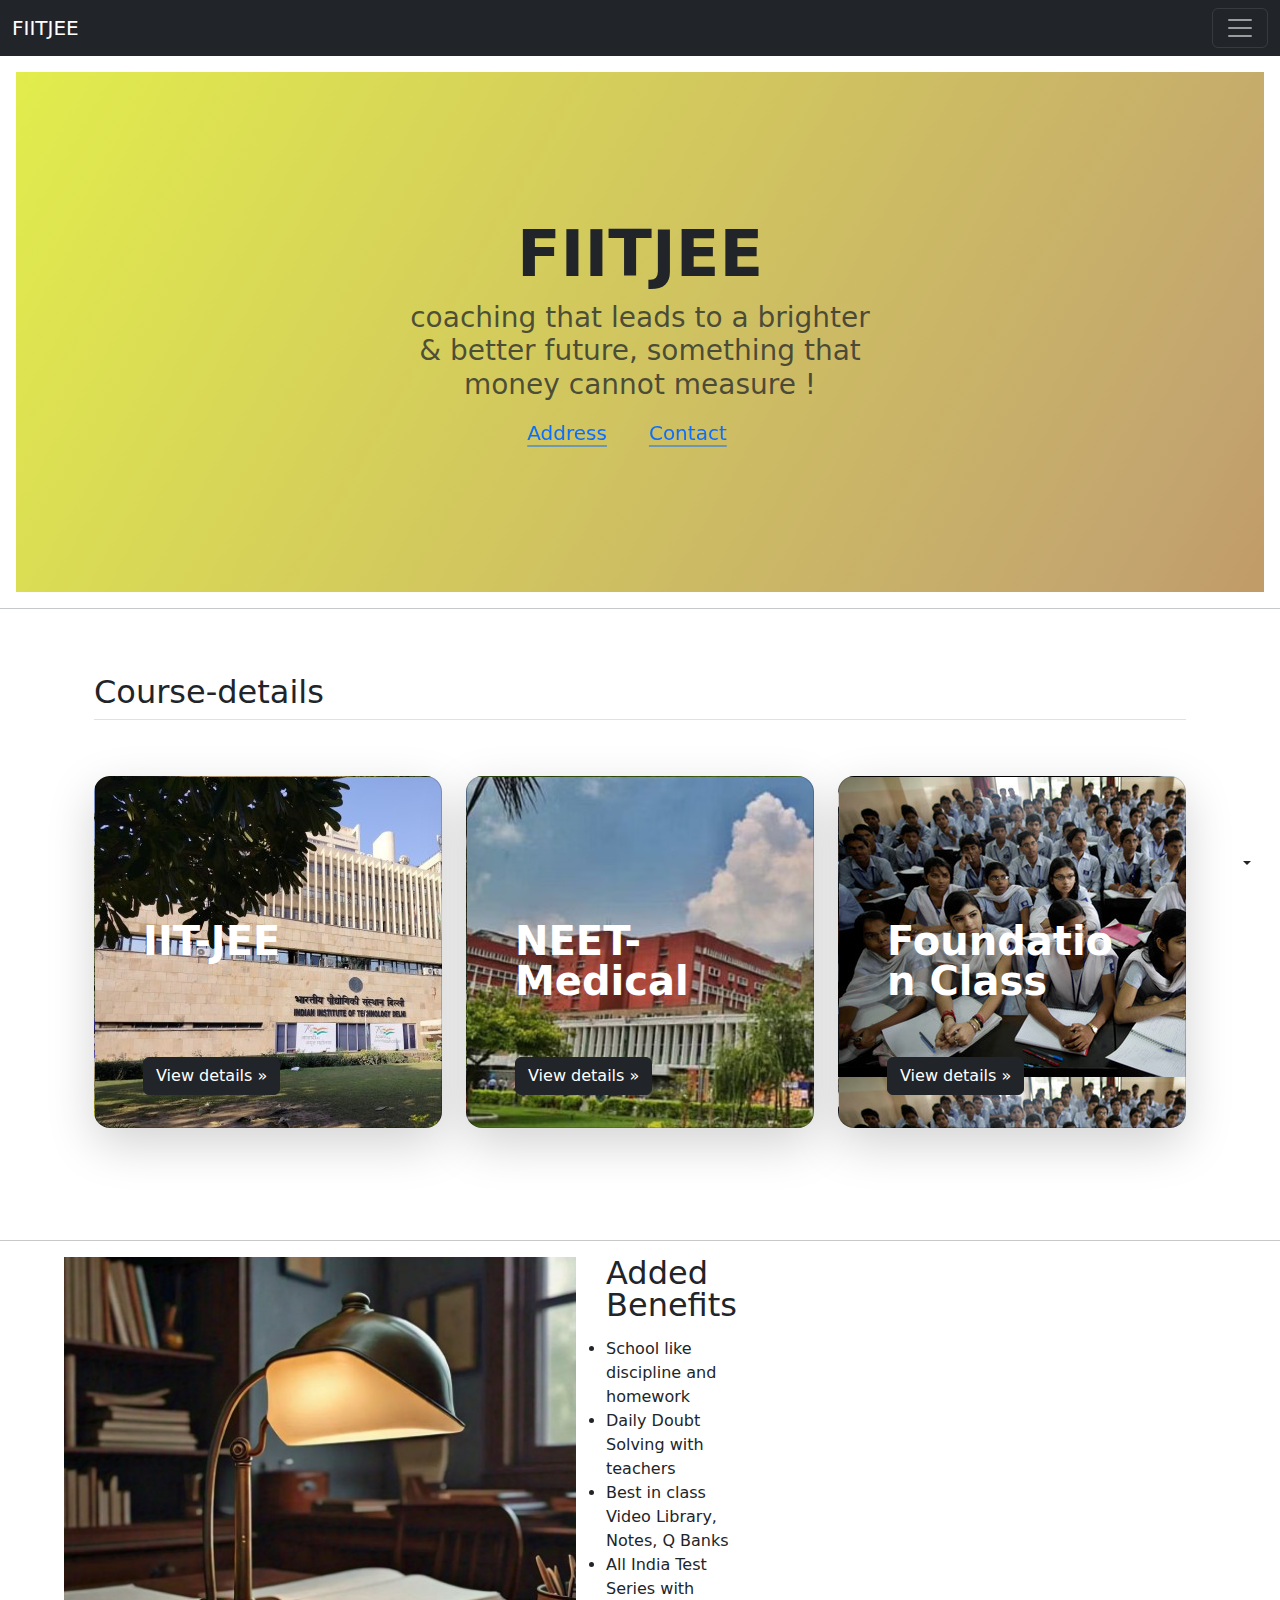
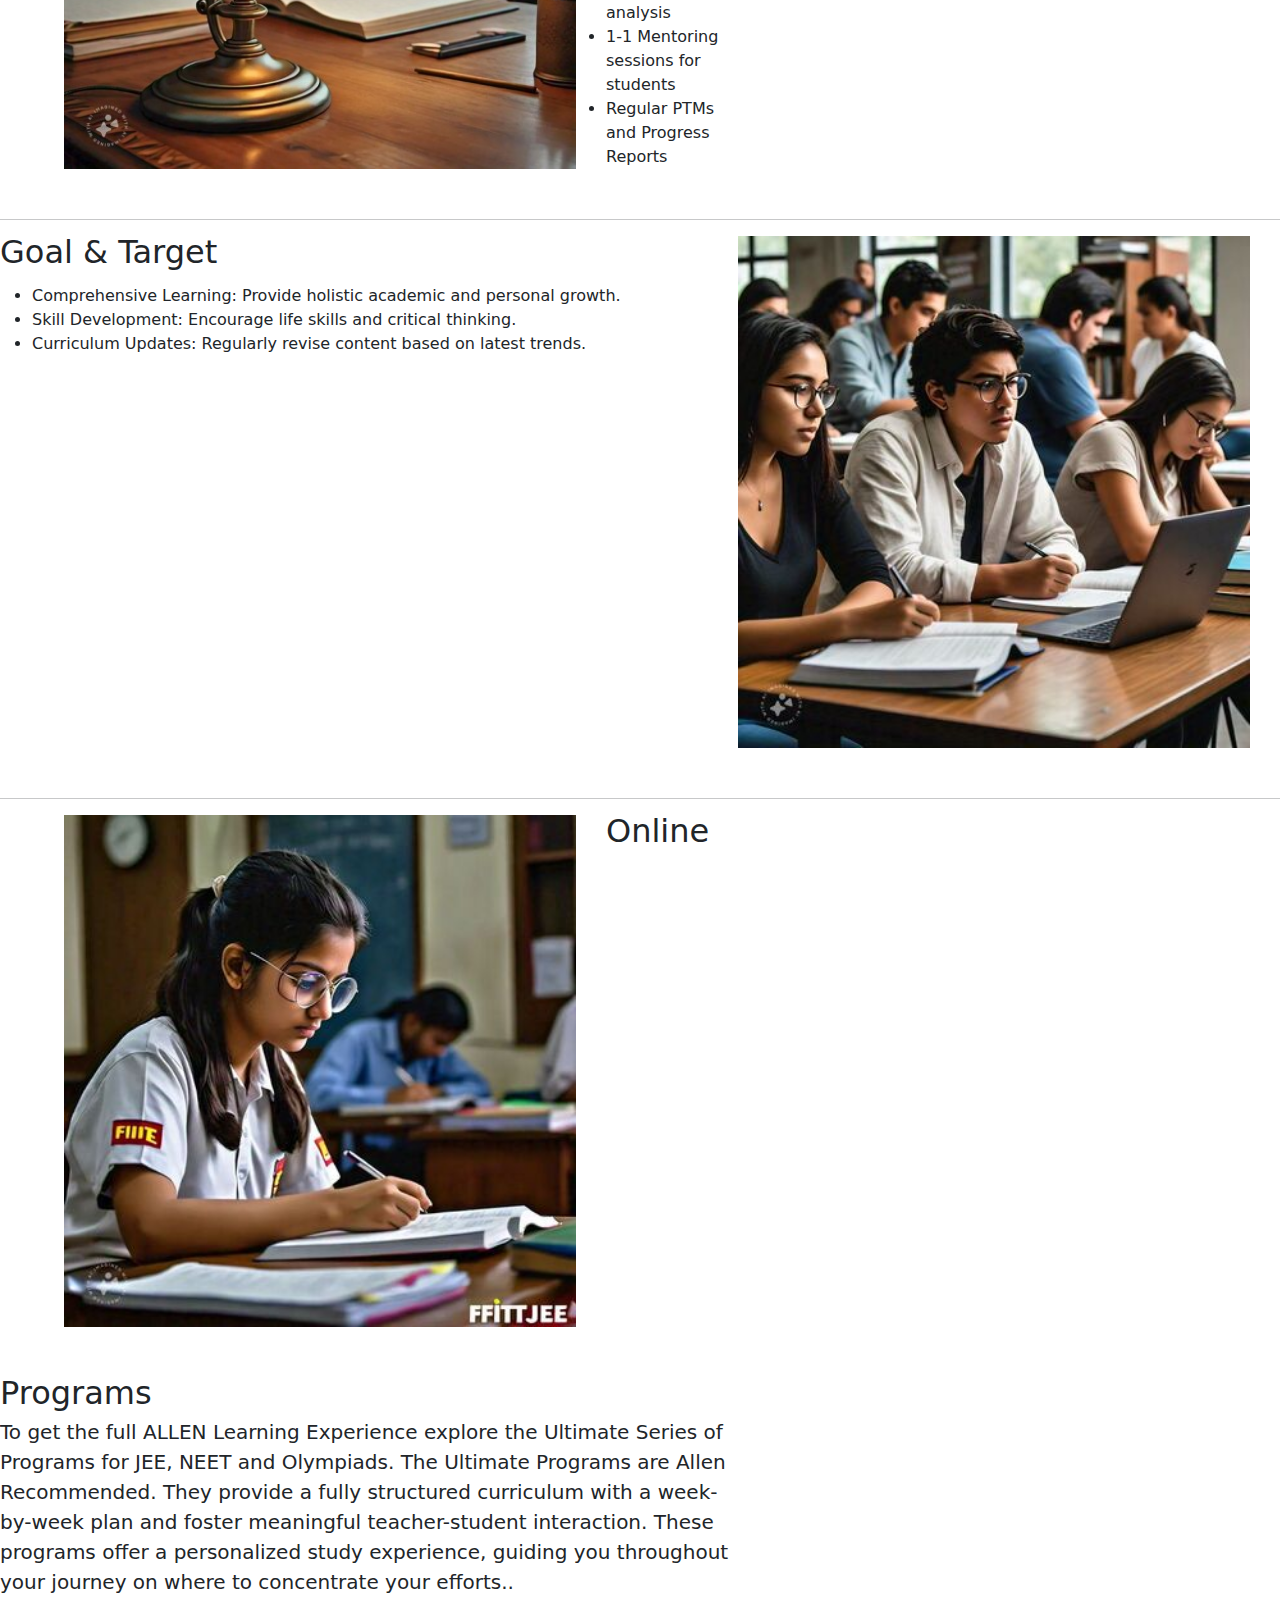
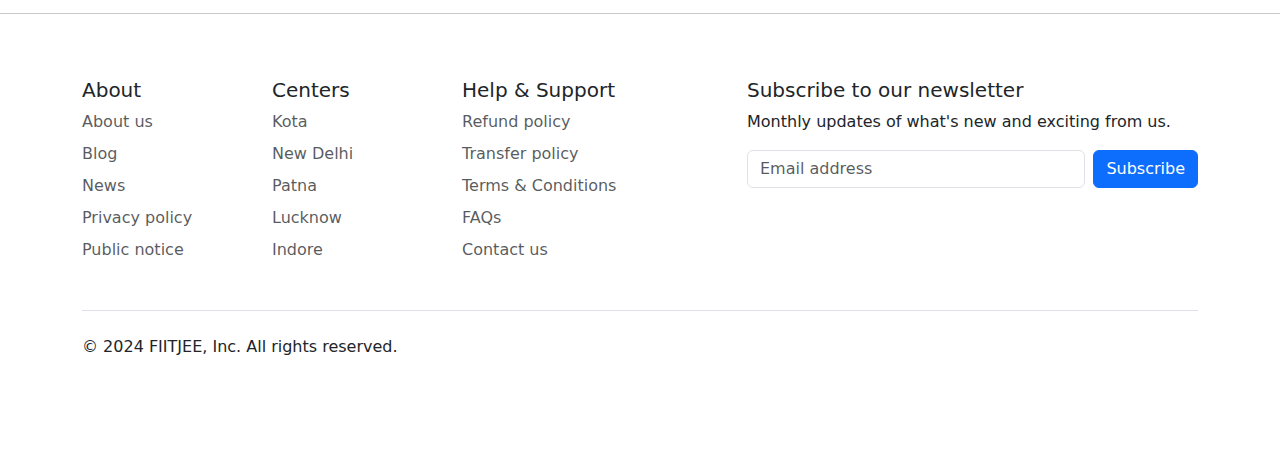
<file: index.html>
<!DOCTYPE html>
<html lang="en">
    <head>
        <meta charset="UTF-8">
        <meta name="viewport" content="width=device-width, initial-scale=1.0">
        <title>Coaching Class</title>
        <link rel="stylesheet" href="./style.css">
        <link href="https://cdn.jsdelivr.net/npm/bootstrap@5.3.3/dist/css/bootstrap.min.css" 
        rel="stylesheet" integrity="sha384-QWTKZyjpPEjISv5WaRU9OFeRpok6YctnYmDr5pNlyT2bRjXh0JMhjY6hW+ALEwIH" crossorigin="anonymous">
    </head>
    <body>
      <div class="dropdown position-fixed bottom-0 end-0 mb-3 me-3 bd-mode-toggle">
        <button class="btn btn-bd-primary py-2 dropdown-toggle d-flex align-items-center" id="bd-theme" type="button" aria-expanded="false" data-bs-toggle="dropdown" aria-label="Toggle theme (light)">
          <svg class="bi my-1 theme-icon-active" width="1em" height="1em"><use href="#sun"></use></svg>
          <span class="visually-hidden" id="bd-theme-text">Toggle theme</span>
        </button>
        <ul class="dropdown-menu dropdown-menu-end shadow" aria-labelledby="bd-theme-text" style="color: blue;">
          <li>
            <button type="button" class="dropdown-item d-flex align-items-center active" data-bs-theme-value="light" aria-pressed="true">
              <svg class="bi me-2 opacity-50" width="1em" height="1em"><use href=""></use></svg>
              Light
              <svg class="bi ms-auto d-none" width="1em" height="1em"><use href="#check2"></use></svg>
            </button>
          </li>
          <li>
            <button type="button" class="dropdown-item d-flex align-items-center" data-bs-theme-value="dark" aria-pressed="false">
              <svg class="bi me-2 opacity-50" width="1em" height="1em"><use href="#moon-stars-fill"></use></svg>
              Dark
              <svg class="bi ms-auto d-none" width="1em" height="1em"><use href="#check2"></use></svg>
            </button>
          </li>
          <li>
            <button type="button" class="dropdown-item d-flex align-items-center" data-bs-theme-value="auto" aria-pressed="false">
              <svg class="bi me-2 opacity-50" width="1em" height="1em"><use href="#circle-half"></use></svg>
              Auto
              <svg class="bi ms-auto d-none" width="1em" height="1em"><use href="#check2"></use></svg>
            </button>
          </li>
        </ul>
      </div>
      <nav class="navbar navbar-expand-xxl navbar-dark bg-dark" aria-label="Seventh navbar example">
        <div class="container-fluid">
          
          
          <a class="navbar-brand" href="#"> FIITJEE</a>
          <button class="navbar-toggler" type="button" data-bs-toggle="collapse" data-bs-target="#navbarsExampleXxl" aria-controls="navbarsExampleXxl" aria-expanded="false" aria-label="Toggle navigation">
            <span class="navbar-toggler-icon"></span>
          </button>
    
          <div class="collapse navbar-collapse" id="navbarsExampleXxl">
            <ul class="navbar-nav me-auto mb-2 mb-xl-0">
              <li class="nav-item">
                <a class="nav-link active" aria-current="page" href="#">Home</a>
              </li>
              <li class="nav-item dropdown"></li>
                <a class="nav-link dropdown-toggle" href="#" data-bs-toggle="dropdown" aria-expanded="false">Admission</a>
                <ul class="dropdown-menu">
                  <li><a class="dropdown-item" href="#">Admission form</a></li>
                  <li><a class="dropdown-item" href="#">Batch-details</a></li>
                  <li><a class="dropdown-item" href="#">Course and Faculty</a></li>
                  <li><a class="dropdown-item" href="#">Fee-structures</a></li>
                </ul>
              </li>
              <li class="nav-item dropdown"></li>
                <a class="nav-link dropdown-toggle" href="#" data-bs-toggle="dropdown" aria-expanded="false">Notice</a>
                <ul class="dropdown-menu">
                  <li><a class="dropdown-item" href="#">FTSE-2024</a></li>
                  <li><a class="dropdown-item" href="#">Academic Calender</a></li>
                </ul>
              </li>
              <li class="nav-item dropdown">
                <a class="nav-link dropdown-toggle" href="#" data-bs-toggle="dropdown" aria-expanded="false">Gallary</a>
                <ul class="dropdown-menu">
                  <li><a class="dropdown-item" href="./Gallary.html">Photos Gallary</a></li>
                </ul>
              </li>
            </ul>
            <form role="search">
              <input class="form-control" type="search" placeholder="Search" aria-label="Search">
            </form>
            <li>
              <ul>
                <button type="button" class="btn btn-primary btn-lg px-4 me-sm-3">Search</button>
              </ul>
            </li>
          </div>
        </div>
      </nav>
          <div class="gradient-background position-relative overflow-hidden p-3 p-md-5 m-md-3 text-center bg-body-tertiary">
            <div class="col-md-6 p-lg-5 mx-auto my-5">
              <h1 class="display-3 fw-bold">FIITJEE</h1>
              <h3 class="fw-normal text-muted mb-3">coaching that leads to a brighter & better future, something that money cannot measure !</h3>
              <div class="d-flex gap-3 justify-content-center lead fw-normal">
                <a class="icon-link" href="#">
                  Address
                  <svg class="bi"><use xlink:href="#chevron-right"></use></svg>
                </a>
                <a class="icon-link" href="#">
                  Contact
                  <svg class="bi"><use xlink:href="#chevron-right"></use></svg>
                </a>
              </div>
            </div>
            <div class="product-device shadow-sm d-none d-md-block"></div>
            <div class="product-device product-device-2 shadow-sm d-none d-md-block"></div>
          </div>
          <hr class="featurette-divider">
          <section id="Knowledge">
            <div class="container px-4 py-5" id="custom-cards">
              <h2 class="pb-2 border-bottom">Course-details</h2>
          
              <div class="row row-cols-1 row-cols-lg-3 align-items-stretch g-4 py-5">
                <div class="col">
                  <div class="card card-cover h-100 overflow-hidden text-bg-dark rounded-4 shadow-lg" style="background-image: url('./IIT_JEE.jpg');">
                    <div class="d-flex flex-column h-100 p-5 pb-3 text-white text-shadow-1">
                      <h3 class="pt-5 mt-5 mb-4 display-6 lh-1 fw-bold">IIT-JEE </h3>
                      <ul class="d-flex list-unstyled mt-auto">
                        
                        <li class="d-flex align-items-center me-3">
                          <svg class="bi me-2" width="1em" height="1em"><use xlink:href="#geo-fill"></use></svg>
                          <small></small>
                        </li>
                        <li class="d-flex align-items-center">
                          <svg class="bi me-2" width="1em" height="1em"><use xlink:href="#calendar3"></use></svg>
                          <small></small>
                        </li>
                      
                      </ul>
                      <p><a class="btn btn-dark" href="#">View details »</a></p>
                    </div>
                  </div>
                </div>
          
                <div class="col">
                  <div class="card card-cover h-100 overflow-hidden text-bg-dark rounded-4 shadow-lg" style="background-image: url('./AIIMS-696x392.jpg');">
                    <div class="d-flex flex-column h-100 p-5 pb-3 text-white text-shadow-1">
                      <h3 class="pt-5 mt-5 mb-4 display-6 lh-1 fw-bold">NEET-Medical</h3>
                      <ul class="d-flex list-unstyled mt-auto">
                        
                        <li class="d-flex align-items-center me-3">
                          <svg class="bi me-2" width="1em" height="1em"><use xlink:href="#geo-fill"></use></svg>
                          <small></small>
                        </li>
                        <li class="d-flex align-items-center">
                          <svg class="bi me-2" width="1em" height="1em"><use xlink:href="#calendar3"></use></svg>
                          <small></small>
                        </li>
                      </ul>
                      <p><a class="btn btn-dark" href="#">View details »</a></p>
                    </div>
                  </div>
                </div>
          
                <div class="col">
                  <div class="card card-cover h-100 overflow-hidden text-bg-dark rounded-4 shadow-lg" style="background-image: url('./Foundation.jpg');">
                    <div class="d-flex flex-column h-100 p-5 pb-3 text-shadow-1">
                      <h3 class="pt-5 mt-5 mb-4 display-6 lh-1 fw-bold">Foundation Class</h3>
                      <ul class="d-flex list-unstyled mt-auto">
                       
                        <li class="d-flex align-items-center me-3">
                          <svg class="bi me-2" width="1em" height="1em"><use xlink:href="#geo-fill"></use></svg>
                          <small></small>
                        </li>
                        <li class="d-flex align-items-center">
                          <svg class="bi me-2" width="1em" height="1em"><use xlink:href="#calendar3"></use></svg>
                          <small></small>
                        </li>
                      </ul>
                      <p><a class="btn btn-dark" href="#">View details »</a></p>
                    </div>
                  </div>
                </div>
              </div>
            </div>
          </section>
                  
        
            <!-- START THE FEATURETTES -->
        
            <hr class="featurette-divider">

        <Section id="third-row" class="grid-container">
            <div class="row featurette">
              <div class="parent">
                <div class="typing">
                  <img class="training" src="./study_lamp.jpg" alt="typing cat">
                </div>
              <div class="col-md-7">
                <h2 class="featurette-heading fw-normal lh-1">Added Benefits <span class="text-body-secondary"></span></h2>
                <p class="lead"><ul>
                  <li>School like discipline and homework</li>
                  <li>Daily Doubt Solving with teachers</li>
                  <li>Best in class Video Library, Notes, Q Banks</li>
                  <li>All India Test Series with analysis</li>
                  <li>1-1 Mentoring sessions for students</li>
                  <li>Regular PTMs and Progress Reports</li>
                </ul></p>
              </div>
              <div class="col-md-5">
                
              </div>
            </div>
        
            <hr class="featurette-divider">
            <Section id="third-row" class="grid-container">
              <div class="row featurette">
                <div class="parent">
                  <div class="typing">
                    <img class="student" src="./study_students.jpg" alt="typing cat">
                  </div>
                <div class="col-md-7">
                  <h2 class="featurette-heading fw-normal lh-1">Goal & Target<span class="text-body-secondary"></span></h2>
                  <p class="lead"><ul>
                    <li>Comprehensive Learning: Provide holistic academic and personal growth.</li>
                    <li>Skill Development: Encourage life skills and critical thinking.</li>
                    <li>Curriculum Updates: Regularly revise content based on latest trends.</li>
                  </ul></p>
                </div>
                <div class="col-md-5">
                </div>
              </div>
            </Section>
            
        
            <hr class="featurette-divider">
            <Section id="third-row" class="grid-container">
            <div class="row featurette">
              <div class="parent">
                <div class="typing">
                  <img class="goal" src="./Girl-fiitjee.jpg" alt="typing cat">
                </div>
              <div class="col-md-7">
                <h2 class="featurette-heading fw-normal lh-1">Online Programs <span class="text-body-secondary"></span></h2>
                <p class="lead">To get the full ALLEN Learning Experience explore the Ultimate Series of Programs for JEE, NEET and Olympiads. The Ultimate Programs are Allen Recommended. They provide a fully structured curriculum with a week-by-week plan and foster meaningful teacher-student interaction. These programs offer a personalized study experience, guiding you throughout your journey on where to concentrate your efforts..</p>
              </div>
              <div class="col-md-5">
              </div>
            </div>
          </Section>
        
            <hr class="featurette-divider">
        
            <!-- /END THE FEATURETTES -->
        
          </div>
          

        
  
        <footer>
          <div class="container">
            <footer class="py-5">
              <div class="row">
                <div class="col-6 col-md-2 mb-3">
                  <h5>About</h5>
                  <ul class="nav flex-column">
                    <li class="nav-item mb-2"><a href="#" class="nav-link p-0 text-body-secondary">About us</a></li>
                    <li class="nav-item mb-2"><a href="#" class="nav-link p-0 text-body-secondary">Blog</a></li>
                    <li class="nav-item mb-2"><a href="#" class="nav-link p-0 text-body-secondary">News</a></li>
                    <li class="nav-item mb-2"><a href="#" class="nav-link p-0 text-body-secondary">Privacy policy</a></li>
                    <li class="nav-item mb-2"><a href="#" class="nav-link p-0 text-body-secondary">Public notice</a></li>
                  </ul>
                </div>
          
                <div class="col-6 col-md-2 mb-3">
                  <h5>Centers</h5>
                  <ul class="nav flex-column">
                    <li class="nav-item mb-2"><a href="#" class="nav-link p-0 text-body-secondary">Kota</a></li>
                    <li class="nav-item mb-2"><a href="#" class="nav-link p-0 text-body-secondary">New Delhi</a></li>
                    <li class="nav-item mb-2"><a href="#" class="nav-link p-0 text-body-secondary">Patna</a></li>
                    <li class="nav-item mb-2"><a href="#" class="nav-link p-0 text-body-secondary">Lucknow</a></li>
                    <li class="nav-item mb-2"><a href="#" class="nav-link p-0 text-body-secondary">Indore</a></li>
                  </ul>
                </div>
          
                <div class="col-6 col-md-2 mb-3">
                  <h5>Help & Support</h5>
                  <ul class="nav flex-column">
                    <li class="nav-item mb-2"><a href="#" class="nav-link p-0 text-body-secondary">Refund policy</a></li>
                    <li class="nav-item mb-2"><a href="#" class="nav-link p-0 text-body-secondary">Transfer policy</a></li>
                    <li class="nav-item mb-2"><a href="#" class="nav-link p-0 text-body-secondary">Terms & Conditions</a></li>
                    <li class="nav-item mb-2"><a href="#" class="nav-link p-0 text-body-secondary">FAQs</a></li>
                    <li class="nav-item mb-2"><a href="#" class="nav-link p-0 text-body-secondary">Contact us</a></li>
                  </ul>
                </div>
          
                <div class="col-md-5 offset-md-1 mb-3">
                  <form>
                    <h5>Subscribe to our newsletter</h5>
                    <p>Monthly updates of what's new and exciting from us.</p>
                    <div class="d-flex flex-column flex-sm-row w-100 gap-2">
                      <label for="newsletter1" class="visually-hidden">Email address</label>
                      <input id="newsletter1" type="text" class="form-control" placeholder="Email address">
                      <button class="btn btn-primary" type="button">Subscribe</button>
                    </div>
                  </form>
                </div>
              </div>
          
              <div class="d-flex flex-column flex-sm-row justify-content-between py-4 my-4 border-top">
                <p>© 2024 FIITJEE, Inc. All rights reserved.</p>
                <ul class="list-unstyled d-flex">
                  <li class="ms-3"><a class="link-body-emphasis" href="#"><svg class="bi" width="24" height="24"><use xlink:href="#twitter"></use></svg></a></li>
                  <li class="ms-3"><a class="link-body-emphasis" href="#"><svg class="bi" width="24" height="24"><use xlink:href="#instagram"></use></svg></a></li>
                  <li class="ms-3"><a class="link-body-emphasis" href="#"><svg class="bi" width="24" height="24"><use xlink:href="#facebook"></use></svg></a></li>
                </ul>
              </div>
            </footer>
          </div>
        </footer>
          <script src="https://cdn.jsdelivr.net/npm/bootstrap@5.3.3/dist/js/bootstrap.bundle.min.js" integrity="sha384-YvpcrYf0tY3lHB60NNkmXc5s9fDVZLESaAA55NDzOxhy9GkcIdslK1eN7N6jIeHz" crossorigin="anonymous"></script>
        </body>
</html>
</file>
<file: style.css>
.gradient-background {
    background: linear-gradient(300deg, #a32d09d7, #a06d149a, #dbe91ac6);
    background-size: 180% 180%;
    animation: gradient-animation 18s ease infinite;
  }
  
  @keyframes gradient-animation {
    0% {
      background-position: 0% 50%;
    }
    50% {
      background-position: 100% 50%;
    }
    100% {
      background-position: 0% 50%;
    }
  }
  .navbar{
    margin-bottom: 1%;
  }
  .form_title{
    text-align: center;
  }
  #sec3{
    align-items: center;
    text-align: center;
    background: linear-gradient(300deg,#3584d97b, #ca2ab295,#349d2868);
    animation: gradient-animation 18s ease infinite;
    margin-left: 5%;
    margin-right: 5%;
    margin-bottom: 3%;
  }
  .second-row{
    background-color: antiquewhite;
  }
  .bd-mode-toggle {
    z-index: 1500;
 }
 .mb-3 {
  margin-bottom: 1rem !important;
 }
 .me-3 {
  margin-right: 1rem !important;
}
.end-0 {
  right: 0 !important;
}
.bottom-0 {
  bottom: 0 !important;
}
.position-fixed {
  position: fixed !important;
}
.training{
  width: 40%;
  height: 40%;
  float: left;
  margin-right: 30px;
  margin-bottom: 50px;
  margin-left: 5%; 
}

.goal{
  width: 40%;
  height: 40%;
  float: left;
  margin-right: 30px;
  margin-bottom: 50px;
  margin-left: 5%; 
}
.student{
  width: 40%;
  height: 40%;
  float: right;
  margin-right: 30px;
  margin-bottom: 50px;
  margin-left: 5%;
}
</file>
